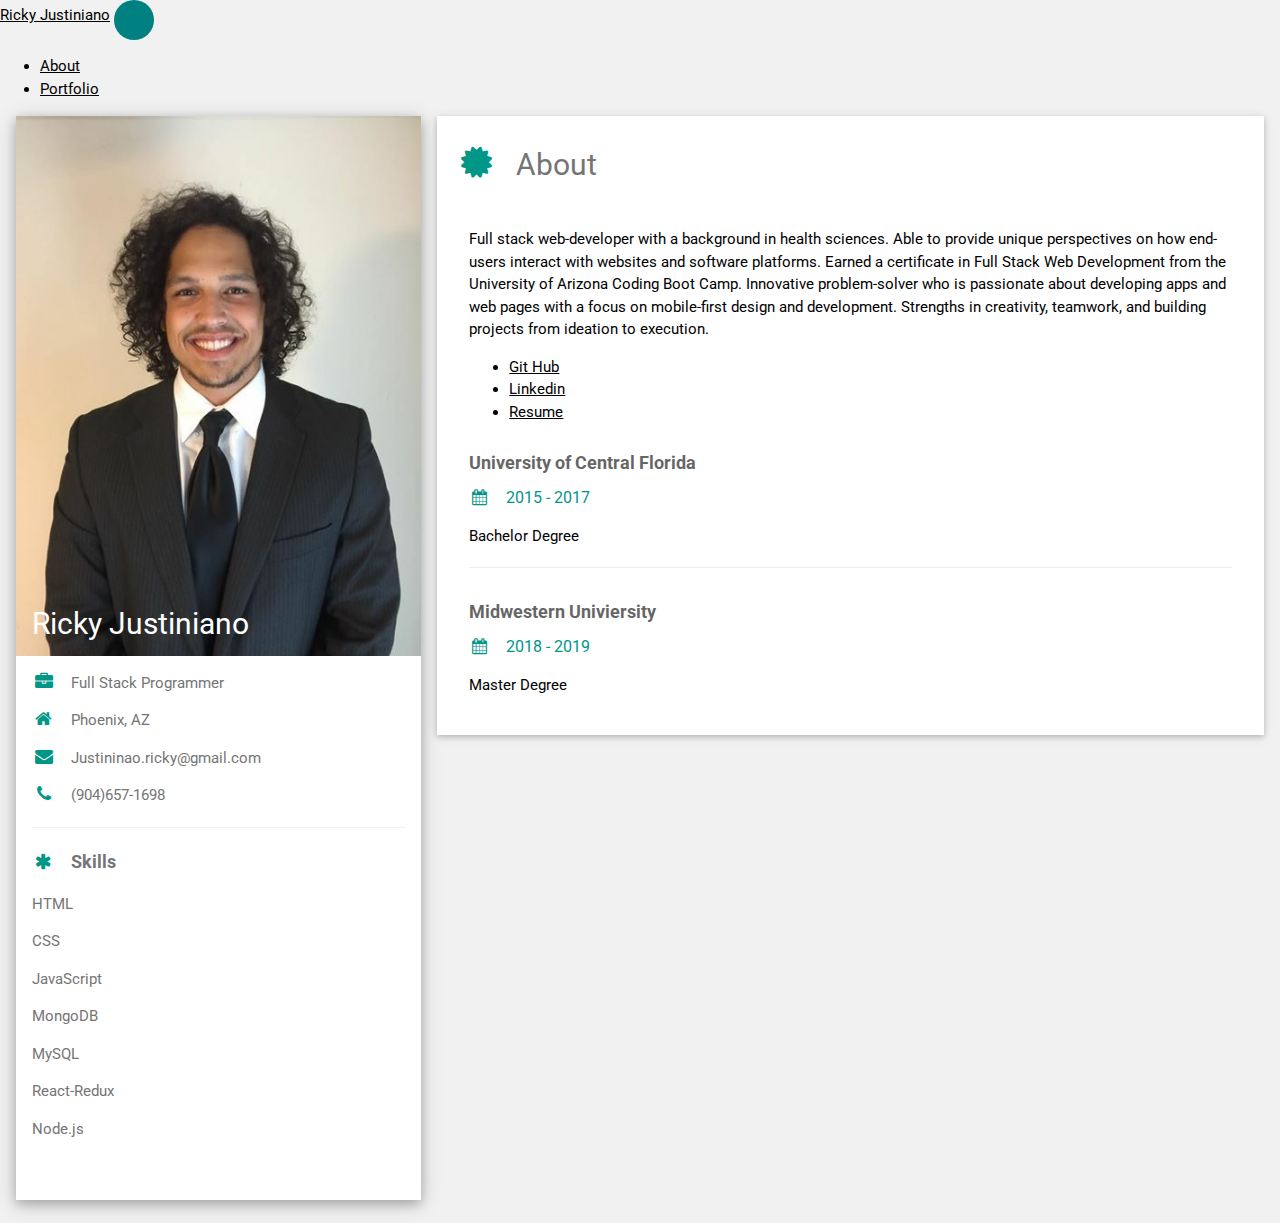
<file: index.html>
<!DOCTYPE html>
<html>
<title>BioPage</title>
<meta charset="UTF-8">
<meta name="viewport" content="width=device-width, initial-scale=1">
<link rel="stylesheet" href="https://www.w3schools.com/w3css/4/w3.css">
<link rel='stylesheet' href='https://fonts.googleapis.com/css?family=Roboto'>
<link rel="stylesheet" href="https://cdnjs.cloudflare.com/ajax/libs/font-awesome/4.7.0/css/font-awesome.min.css">
<link rel="stylesheet" href="https://cdn.jsdelivr.net/npm/bootstrap@4.5.3/dist/css/bootstrap.min.css" integrity="sha384-TX8t27EcRE3e/ihU7zmQxVncDAy5uIKz4rEkgIXeMed4M0jlfIDPvg6uqKI2xXr2" crossorigin="anonymous">
<script src="https://code.jquery.com/jquery-3.5.1.slim.min.js" integrity="sha384-DfXdz2htPH0lsSSs5nCTpuj/zy4C+OGpamoFVy38MVBnE+IbbVYUew+OrCXaRkfj" crossorigin="anonymous"></script>
<script src="https://cdn.jsdelivr.net/npm/bootstrap@4.5.3/dist/js/bootstrap.bundle.min.js" integrity="sha384-ho+j7jyWK8fNQe+A12Hb8AhRq26LrZ/JpcUGGOn+Y7RsweNrtN/tE3MoK7ZeZDyx" crossorigin="anonymous"></script>
<link rel="stylesheet" href="css/styles.css">
<style>
html,body,h1,h2,h3,h4,h5,h6  {
  font-family: "Roboto", "sans-serif"

}
h2{
  color:white;
}

</style>
<body class="w3-light-grey">
  <nav class="navbar navbar-expand-lg navbar-dark bg-dark">
    <a class="navbar-brand" href="#">Ricky Justiniano</a>
    <button class="navbar-toggler" type="button" data-toggle="collapse" data-target="#navbarSupportedContent" aria-controls="navbarSupportedContent" aria-expanded="false" aria-label="Toggle navigation">
      <span class="navbar-toggler-icon"></span>
    </button>
  
    <div class="collapse navbar-collapse" id="navbarSupportedContent">
      <ul class="navbar-nav mr-auto">
        <li class="nav-item">
          <a class="nav-link" href="index.html">About <span class="sr-only">(current)</span></a>
        </li>
        <li class="nav-item">
          <a class="nav-link" href="portfolio.html">Portfolio</a>
        </li>

        </li>
      </ul>
    </div>
  </nav>
<!-- Page Container -->
<div class="w3-content w3-margin-top" style="max-width:1400px;">

  <!-- The Grid -->
  <div class="w3-row-padding">
  
    <!-- Left Column -->
    <div class="w3-third">
    
      <div class="w3-white w3-text-grey w3-card-4">
        <div class="w3-display-container">
          <img src="assets/IMG-1566.JPG" style="width:100%" alt="Avatar">
          <div class="w3-display-bottomleft w3-container w3-text-black">
            <h2>Ricky Justiniano</h2>
          </div>
        </div>
        <div class="w3-container">
          <p><i class="fa fa-briefcase fa-fw w3-margin-right w3-large w3-text-teal"></i>Full Stack Programmer</p>
          <p><i class="fa fa-home fa-fw w3-margin-right w3-large w3-text-teal"></i>Phoenix, AZ</p>
          <a><i class="fa fa-envelope fa-fw w3-margin-right w3-large w3-text-teal"></i>Justininao.ricky@gmail.com</p>
          <p><i class="fa fa-phone fa-fw w3-margin-right w3-large w3-text-teal"></i>(904)657-1698</p>
          <hr>

          <p class="w3-large"><b><i class="fa fa-asterisk fa-fw w3-margin-right w3-text-teal"></i>Skills</b></p>
          <p>HTML</p>
    
          <p>CSS</p>
     
          <p>JavaScript</p>
          <p>MongoDB</p>
          <p>MySQL</p>
          <p>React-Redux</p>
          <p>Node.js</p>

      
      
          <br>

     
          <br>
        </div>
      </div><br>

    <!-- End Left Column -->
    </div>

    <!-- Right Column -->
    <div class="w3-twothird">
    


      <div class="w3-container w3-card w3-white">
        <h2 class="w3-text-grey w3-padding-16"><i class="fa fa-certificate fa-fw w3-margin-right w3-xxlarge w3-text-teal"></i>About</h2>
        <div class="w3-container">
          <p>Full stack web-developer with a background in health sciences. Able to provide unique perspectives on how end-users interact with websites and software platforms. Earned a certificate in Full Stack Web Development from the University of Arizona Coding Boot Camp. Innovative problem-solver who is passionate about developing apps and web pages with a focus on mobile-first design and development. Strengths in creativity, teamwork, and building projects from ideation to execution.
          </p>
          <ul>
            <li> <a href="https://github.com/rjustin16">Git Hub</a></li>
            <li><a href="https://www.linkedin.com/in/ricky-justiniano-0165481a3/">Linkedin</a></li>
            <li><a href="assets/resume (2).pdf">Resume</a></li>
           </ul>
        </div>
        <div class="w3-container">
          <h5 class="w3-opacity"><b>University of Central Florida</b></h5>
          <h6 class="w3-text-teal"><i class="fa fa-calendar fa-fw w3-margin-right"></i>2015 - 2017</h6>
          <p>Bachelor Degree</p>
          <hr>
        </div>
        <div class="w3-container">
          <h5 class="w3-opacity"><b>Midwestern Univiersity</b></h5>
          <h6 class="w3-text-teal"><i class="fa fa-calendar fa-fw w3-margin-right"></i>2018 - 2019</h6>
          <p>Master Degree</p><br>
        </div>
      </div>

    <!-- End Right Column -->
    </div>
    
  <!-- End Grid -->
  </div>
  
  <!-- End Page Container -->
</div>


</body>
</html>
</file>
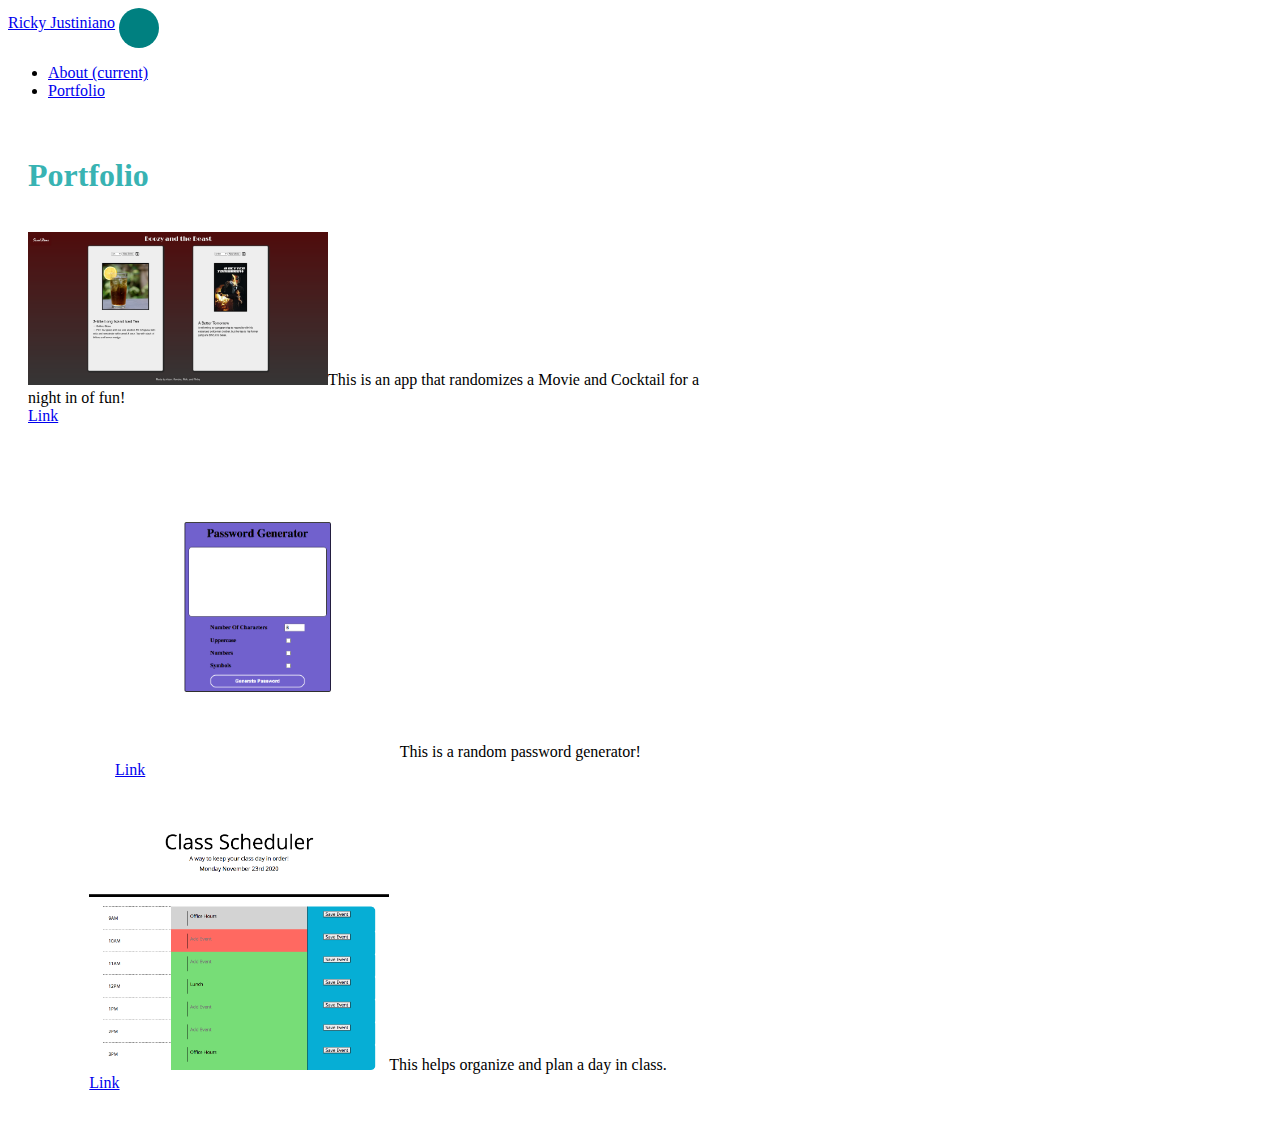
<file: portfolio.html>
<!DOCTYPE html>
<html lang="en">
<head>
    <meta charset="UTF-8">
    <meta name="viewport" content="width=device-width, initial-scale=1.0">
    <title>Document</title>
    <link rel="stylesheet" href="https://cdn.jsdelivr.net/npm/bootstrap@4.5.3/dist/css/bootstrap.min.css" integrity="sha384-TX8t27EcRE3e/ihU7zmQxVncDAy5uIKz4rEkgIXeMed4M0jlfIDPvg6uqKI2xXr2" crossorigin="anonymous">
    <script src="https://code.jquery.com/jquery-3.5.1.slim.min.js" integrity="sha384-DfXdz2htPH0lsSSs5nCTpuj/zy4C+OGpamoFVy38MVBnE+IbbVYUew+OrCXaRkfj" crossorigin="anonymous"></script>
    <script src="https://cdn.jsdelivr.net/npm/bootstrap@4.5.3/dist/js/bootstrap.bundle.min.js" integrity="sha384-ho+j7jyWK8fNQe+A12Hb8AhRq26LrZ/JpcUGGOn+Y7RsweNrtN/tE3MoK7ZeZDyx" crossorigin="anonymous"></script>
    <link rel="stylesheet" href="css/styles.css">
    <style>
      .col-md-6{
        display: flex;
       justify-content: center;
        align-items: center;
      }
      img{
    max-width: 300px;
    max-height: 300px;
}
    </style>
</head>
<body>
    <nav class="navbar navbar-expand-lg navbar-dark bg-dark">
        <a class="navbar-brand" href="#">Ricky Justiniano</a>
        <button class="navbar-toggler" type="button" data-toggle="collapse" data-target="#navbarSupportedContent" aria-controls="navbarSupportedContent" aria-expanded="false" aria-label="Toggle navigation">
          <span class="navbar-toggler-icon"></span>
        </button>
      
        <div class="collapse navbar-collapse" id="navbarSupportedContent">
          <ul class="navbar-nav mr-auto">
            <li class="nav-item">
              <a class="nav-link" href="index.html">About <span class="sr-only">(current)</span></a>
            </li>
            <li class="nav-item">
              <a class="nav-link" href="portfolio.html">Portfolio</a>
            </li>

            </li>
          </ul>
        </div>
      </nav>
      <div class="container">
          <div class="row">
              <h1>Portfolio</h1>
          </div>
          <div class="row">
                <div class="col-md-6 col-sm-12">
                  <p><img src="assets/screencapture-rjustin16-github-io-boozybeast-2020-11-23-10_27_13.png">This is an app that randomizes a Movie and Cocktail for a night in of fun!<br><a href="https://rjustin16.github.io/boozybeast/">Link</a></p>
                  
                </div>
                <div class="col-md-6 col-sm-12">
                  <p><img src="assets/screencapture-rjustin16-github-io-Passwordgenerator-2020-11-23-10_26_51.png" alt="">This is a random password generator!<br><a href="https://rjustin16.github.io/Passwordgenerator/">Link</a></p>
                  
                </div>
               <div class="col-md-6 col-sm-12">
                  <p><img src="assets/screencapture-rjustin16-github-io-Dayplanner-2020-11-23-10_47_08.png" alt="">This helps organize and plan a day in class.<br><a href="https://rjustin16.github.io/Dayplanner/">Link</a></p>
                  
                </div>
                <!-- <div class="col-md-6 col-sm-12">
                  <p><img src="https://placekitten.com/300/300" alt=""></p>
                </div>
                <div class="col-md-6 col-sm-12">
                  <p><img src="https://placekitten.com/300/300" alt=""></p>
                </div>  -->
            </div>
        </div>
</body>
</html>
</file>
<file: css/styles.css>
/* body{
    background-color: rgba(153, 182, 187, 0.377);
} */
body {
    background-image: url("https://images.unsplash.com/photo-1508317469940-e3de49ba902e?ixlib=rb-1.2.1&ixid=MXwxMjA3fDB8MHxwaG90by1wYWdlfHx8fGVufDB8fHw%3D&auto=format&fit=crop&w=1350&q=80");
   }
   
h1{
    color: rgb(56, 179, 179);
}

.container{
    background-color: white;
    margin-top: 10px;
    justify-content: center;
    padding: 20px;
    margin-bottom: 20px;
    border-radius: 3rem;
    max-width: 700px;
}


.col-md-6{
 /* margin-top: 10px;
 margin-bottom: 10px; */
 justify-content: center;
}
.col-sm-12{
 /* padding: 10px;
 margin: 5px, 5px, 5px, 5px; */
 justify-content: center;
}

button{
    background-color: teal;
    color: white;
    border: 0;
    padding: 20px;
    border-radius: 3rem;
}
/* img{
    max-width: 300px;
    max-height: 300px;
} */
</file>
